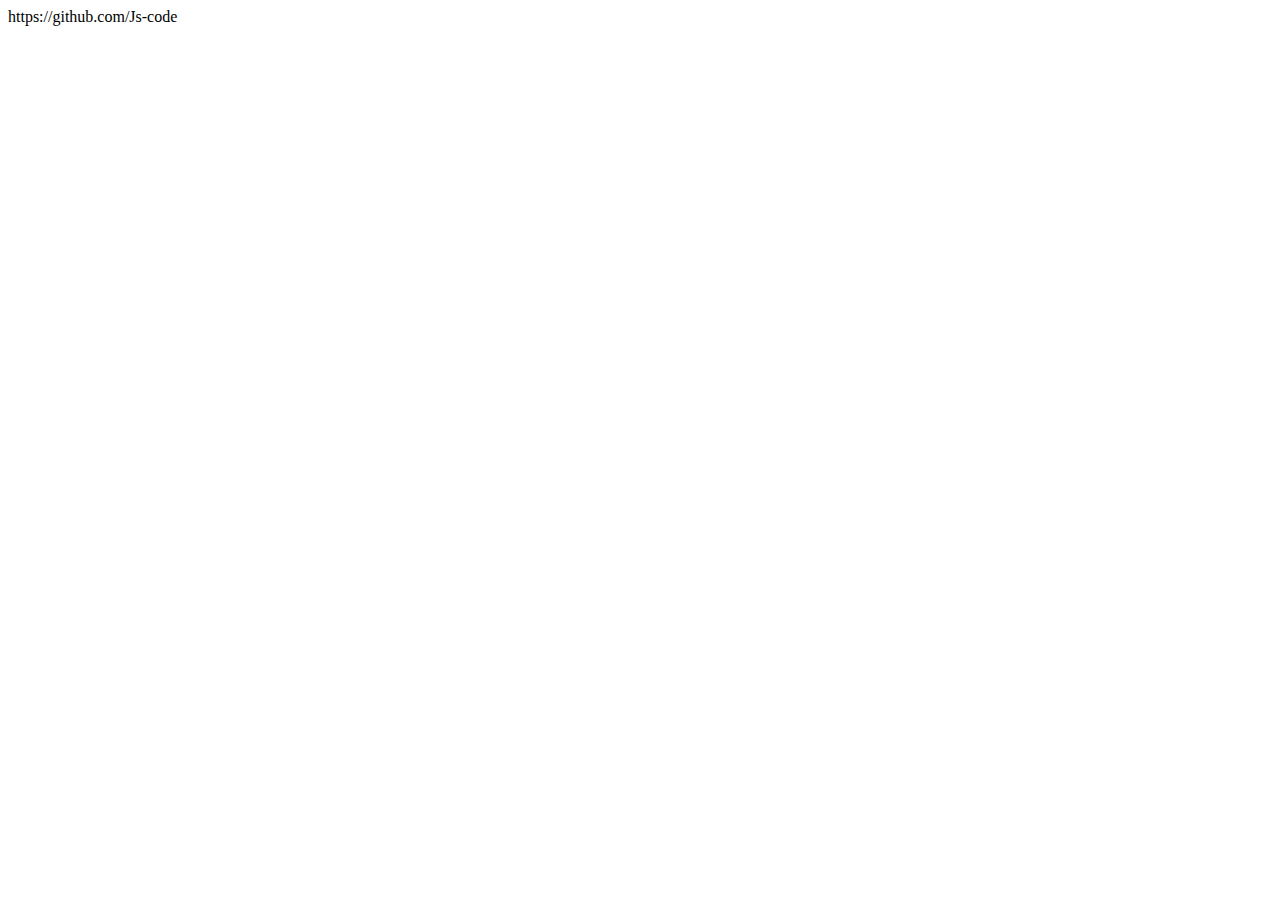
<file: index.html>
<!DOCTYPE html>
<html lang="en">
<head>
    <meta charset="UTF-8">
    <meta http-equiv="X-UA-Compatible" content="IE=edge">
    <meta name="viewport" content="width=device-width, initial-scale=1.0">
    <title>Document</title>
</head>
<body>
    <!-- <script src="mutability.js"></script> -->
    <!-- <script src="immutability.js"></script> -->
    <!-- <script src="scope-var.js"></script> -->
    <!--  <script src="this.js"></script> -->
    <!-- <script src="abstract.js"></script> -->
</body>
</html>
https://github.com/Js-code
</file>
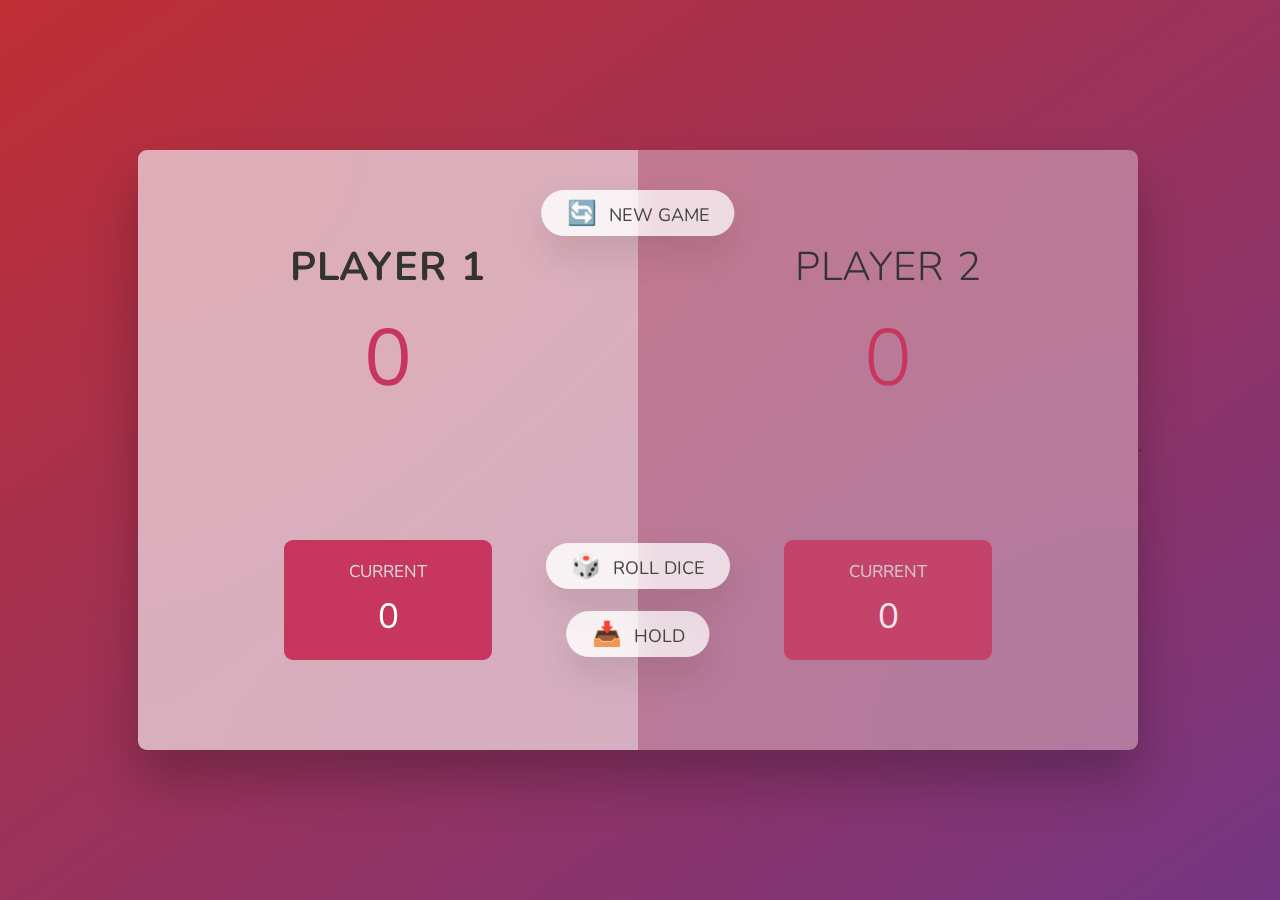
<file: DOM-Pig-Game/index.html>
<!DOCTYPE html>
<html lang="en">
  <head>
    <meta charset="UTF-8" />
    <meta name="viewport" content="width=device-width, initial-scale=1.0" />
    <meta http-equiv="X-UA-Compatible" content="ie=edge" />
    <link rel="stylesheet" href="style.css" />
    <title>Pig Game</title>
  </head>
  <body>
    <main>
      <section class="player player--0 player--active">
        <h2 class="name" id="name--0">Player 1</h2>
        <p class="score" id="score--0">43</p>
        <div class="current">
          <p class="current-label">Current</p>
          <p class="current-score" id="current--0">0</p>
        </div>
      </section>
      <section class="player player--1">
        <h2 class="name" id="name--1">Player 2</h2>
        <p class="score" id="score--1">24</p>
        <div class="current">
          <p class="current-label">Current</p>
          <p class="current-score" id="current--1">0</p>
        </div>
      </section>

      <img src="dice-5.png" alt="Playing dice" class="dice" id="dice-1" />
    <!--  <img src="dice-5.png" alt="Playing dice" class="dice" id="dice-2" />-->
      <button class="btn btn--new">🔄 New game</button>
      <button class="btn btn--roll">🎲 Roll dice</button>
      <button class="btn btn--hold">📥 Hold</button>
    </main>
   -<script src="app.js"></script>
  </body>
</html>
</file>
<file: DOM-Pig-Game/style.css>
@import url('https://fonts.googleapis.com/css2?family=Nunito&display=swap');

* {
  margin: 0;
  padding: 0;
  box-sizing: inherit;
}

html {
  font-size: 62.5%;
  box-sizing: border-box;
}

body {
  font-family: 'Nunito', sans-serif;
  font-weight: 400;
  height: 100vh;
  color: #333;
  background-image: linear-gradient(to top left, #753682 0%, #bf2e34 100%);
  display: flex;
  align-items: center;
  justify-content: center;
}

/* LAYOUT */
main {
  position: relative;
  width: 100rem;
  height: 60rem;
  background-color: rgba(255, 255, 255, 0.35);
  backdrop-filter: blur(200px);
  filter: blur();
  box-shadow: 0 3rem 5rem rgba(0, 0, 0, 0.25);
  border-radius: 9px;
  overflow: hidden;
  display: flex;
}

.player {
  flex: 50%;
  padding: 9rem;
  display: flex;
  flex-direction: column;
  align-items: center;
  transition: all 0.75s;
}

/* ELEMENTS */
.name {
  position: relative;
  font-size: 4rem;
  text-transform: uppercase;
  letter-spacing: 1px;
  word-spacing: 2px;
  font-weight: 300;
  margin-bottom: 1rem;
}

.score {
  font-size: 8rem;
  font-weight: 300;
  color: #c7365f;
  margin-bottom: auto;
}

.player--active {
  background-color: rgba(255, 255, 255, 0.4);
}
.player--active .name {
  font-weight: 700;
}
.player--active .score {
  font-weight: 400;
}

.player--active .current {
  opacity: 1;
}

.current {
  background-color: #c7365f;
  opacity: 0.8;
  border-radius: 9px;
  color: #fff;
  width: 65%;
  padding: 2rem;
  text-align: center;
  transition: all 0.75s;
}

.current-label {
  text-transform: uppercase;
  margin-bottom: 1rem;
  font-size: 1.7rem;
  color: #ddd;
}

.current-score {
  font-size: 3.5rem;
}

/* ABSOLUTE POSITIONED ELEMENTS */
.btn {
  position: absolute;
  left: 50%;
  transform: translateX(-50%);
  color: #444;
  background: none;
  border: none;
  font-family: inherit;
  font-size: 1.8rem;
  text-transform: uppercase;
  cursor: pointer;
  font-weight: 400;
  transition: all 0.2s;

  background-color: white;
  background-color: rgba(255, 255, 255, 0.6);
  backdrop-filter: blur(10px);

  padding: 0.7rem 2.5rem;
  border-radius: 50rem;
  box-shadow: 0 1.75rem 3.5rem rgba(0, 0, 0, 0.1);
}

.btn::first-letter {
  font-size: 2.4rem;
  display: inline-block;
  margin-right: 0.7rem;
}

.btn--new {
  top: 4rem;
}
.btn--roll {
  top: 39.3rem;
}
.btn--hold {
  top: 46.1rem;
}

.btn:active {
  transform: translate(-50%, 3px);
  box-shadow: 0 1rem 2rem rgba(0, 0, 0, 0.15);
}

.btn:focus {
  outline: none;
}

.dice {
  position: absolute;
  left: 50%;
  top: 16.5rem;
  transform: translateX(-50%);
  height: 10rem;
  box-shadow: 0 2rem 5rem rgba(0, 0, 0, 0.2);
}

.player--winner {
  background-color: #2f2f2f;
}

.player--winner .name {
  font-weight: 700;
  color: #c7365f;
}
</file>
